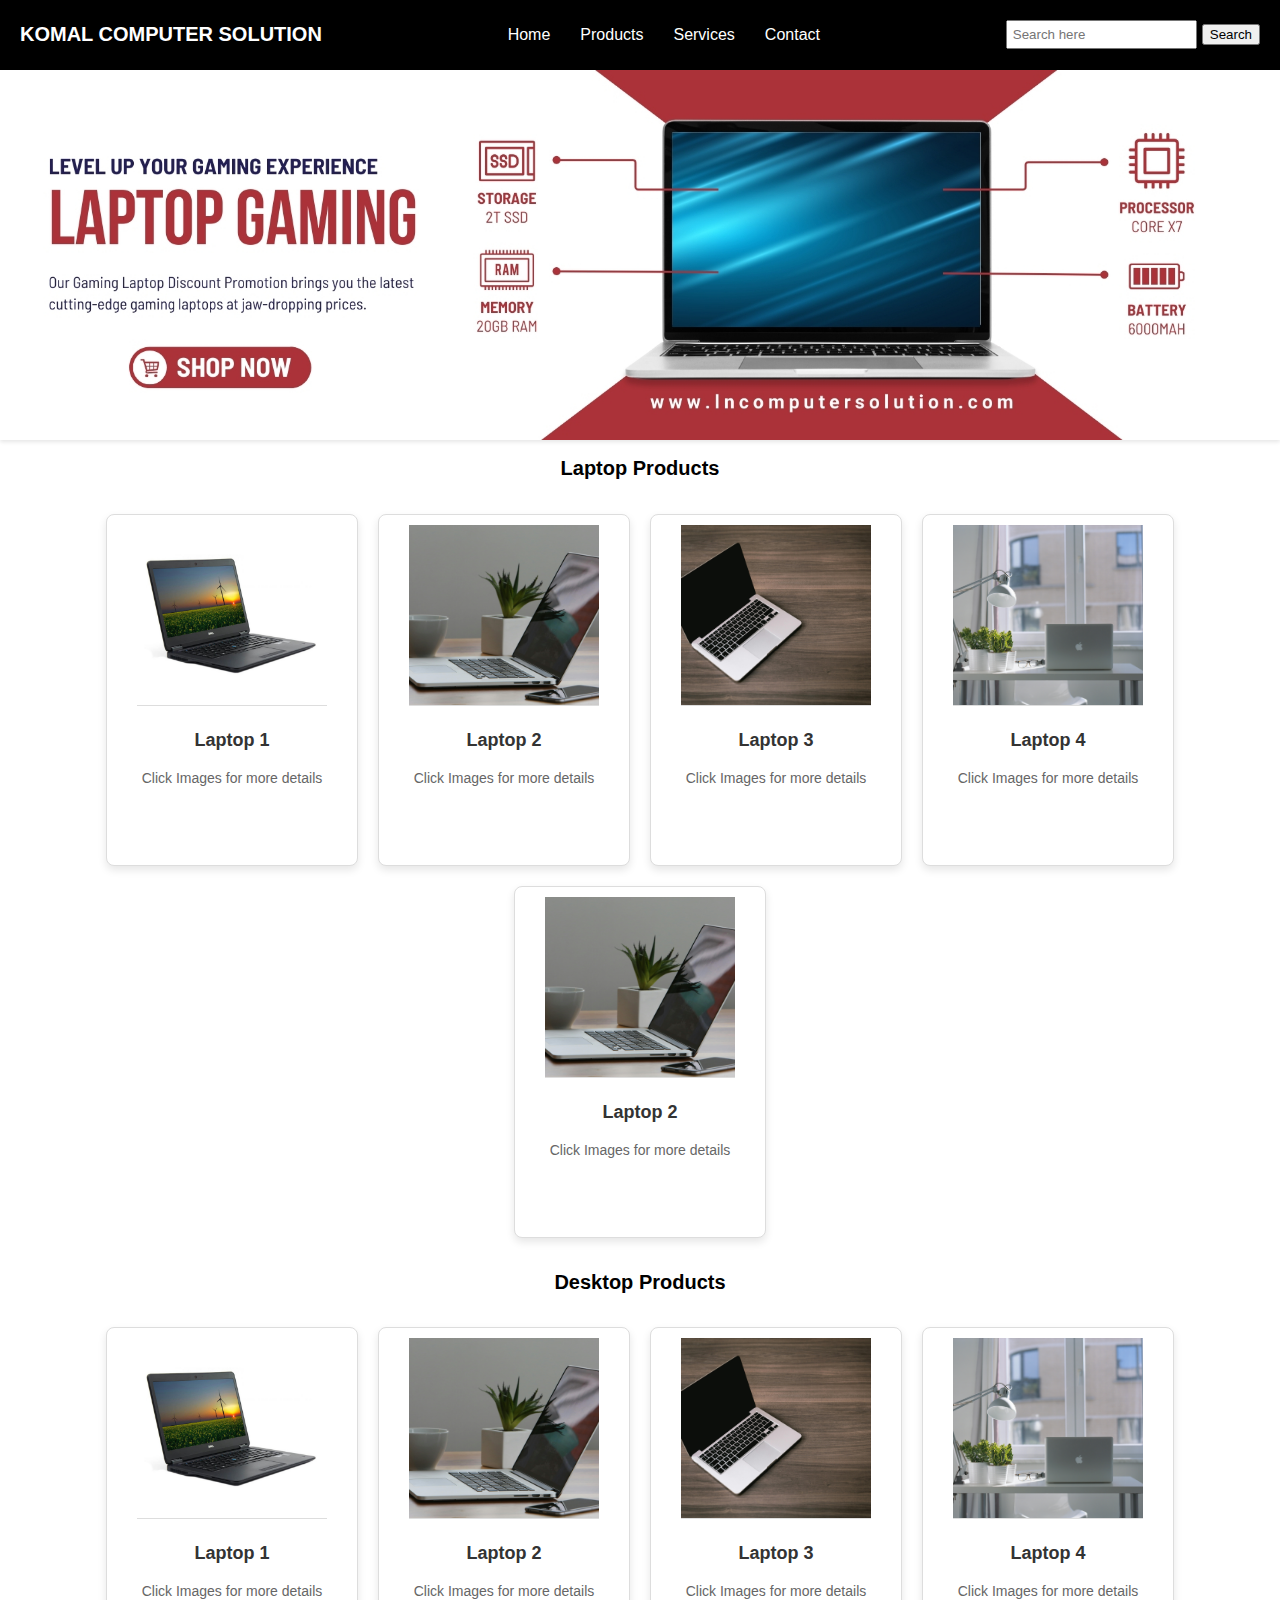
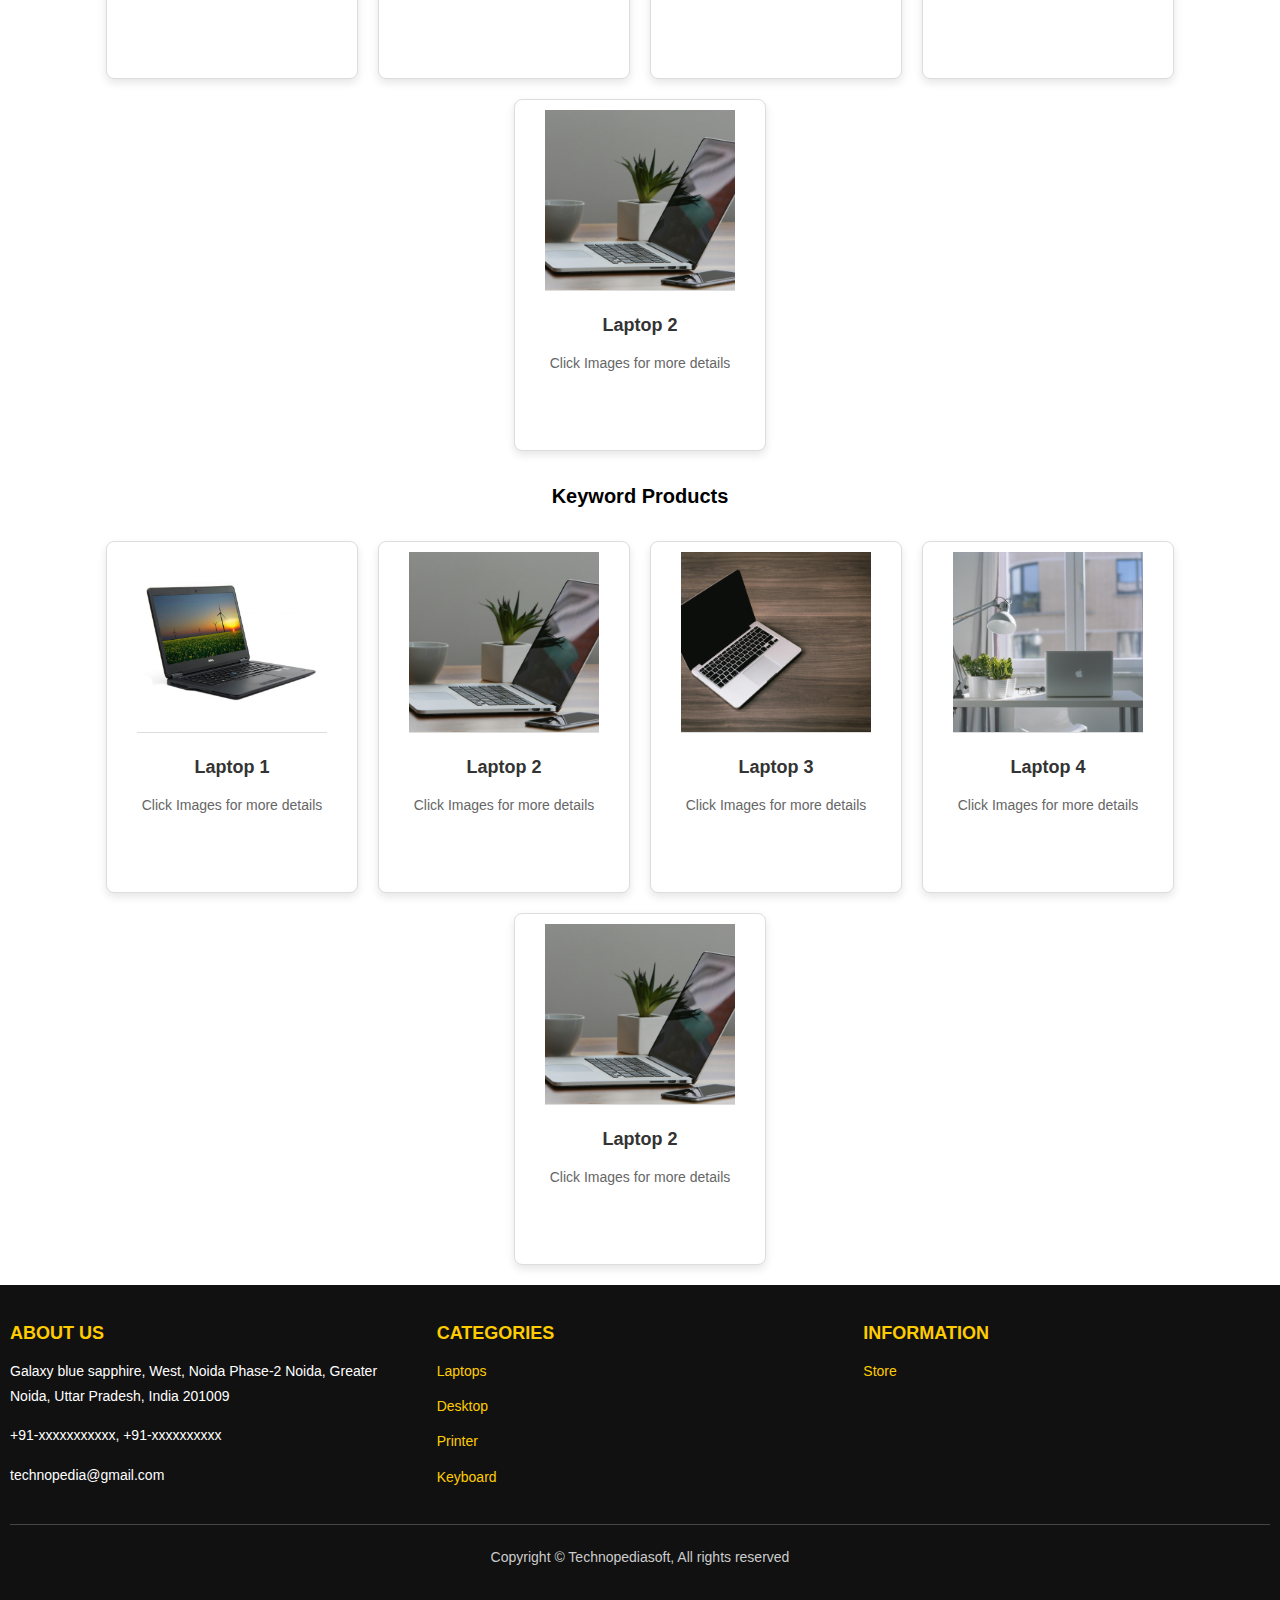
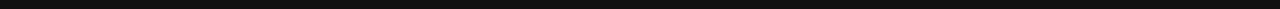
<file: index.html>
<!DOCTYPE html>
<html lang="en">

<head>
  <meta charset="UTF-8">
  <meta name="viewport" content="width=device-width, initial-scale=1.0">
  <title>Komal Computers</title>
  <link rel="stylesheet" href="header.css">
  <link rel="stylesheet" href="footer.css">
  <link rel="stylesheet" href="https://cdnjs.cloudflare.com/ajax/libs/font-awesome/6.7.2/css/all.min.css" integrity="sha512-Evv84Mr4kqVGRNSgIGL/F/aIDqQb7xQ2vcrdIwxfjThSH8CSR7PBEakCr51Ck+w+/U6swU2Im1vVX0SVk9ABhg==" crossorigin="anonymous" referrerpolicy="no-referrer" />

</head>

<body>
  <header>
    <div class="container">
      <h1>KOMAL COMPUTER SOLUTION</h1>
      <button class="toggle-btn" id="toggle-btn">☰</button>
      <nav id="nav-menu">
        <ul>
          <li><a href="index.html">Home</a></li>
          <li><a href="./product.html">Products</a></li>
          <li><a href="./service.html">Services</a></li>
          <li><a href="#contact">Contact</a></li>
        </ul>
      </nav>
      <div class="search-container">
        <input type="search" id="search" name="search" placeholder="Search here" required>
        <button type="submit">Search</button>
      </div>
    </div>
  </header>
  <div>
    <img class="ab" src="images/Laptop3.jpeg" alt="Laptop">
  </div>

  <h1>Laptop Products</h1>
  <div class="images-container">
    <div class="card">
      <a href="product.html">
        <img src="images/1.png" alt="Laptop 1">
      </a>
      <h3>Laptop 1</h3>
      <p>Click Images for more details</p>
    </div>
    <div class="card">
      <a href="product.html">
        <img src="images/2.jpg" alt="Laptop 2">
      </a>
      <h3>Laptop 2</h3>
      <p>Click Images for more details</p>
    </div>
    <div class="card">
      <a href="product.html">
        <img src="images/3.jpg" alt="Laptop 3">
      </a>
      <h3>Laptop 3</h3>
      <p>Click Images for more details</p>
    </div>
    <div class="card">
      <a href="product.html">
        <img src="images/4.jpg" alt="Laptop 4">
      </a>
      <h3>Laptop 4</h3>
      <p>Click Images for more details</p>
    </div>
    <div class="card">
      <a href="product.html">
        <img src="images/2.jpg" alt="Laptop 2">
      </a>
      <h3>Laptop 2</h3>
      <p>Click Images for more details</p>
    </div>

  </div>


  <h1>Desktop Products</h1>
  <div class="images-container">
    <div class="card">
      <a href="product.html">
        <img src="images/1.png" alt="Laptop 1">
      </a>
      <h3>Laptop 1</h3>
      <p>Click Images for more details</p>
    </div>
    <div class="card">
      <a href="product.html">
        <img src="images/2.jpg" alt="Laptop 2">
      </a>
      <h3>Laptop 2</h3>
      <p>Click Images for more details</p>
    </div>
    <div class="card">
      <a href="product.html">
        <img src="images/3.jpg" alt="Laptop 3">
      </a>
      <h3>Laptop 3</h3>
      <p>Click Images for more details</p>
    </div>
    <div class="card">
      <a href="product.html">
        <img src="images/4.jpg" alt="Laptop 4">
      </a>
      <h3>Laptop 4</h3>
      <p>Click Images for more details</p>
    </div>
    <div class="card">
      <a href="product.html">
        <img src="images/2.jpg" alt="Laptop 2">
      </a>
      <h3>Laptop 2</h3>
      <p>Click Images for more details</p>
    </div>

  </div>
  <h1>Keyword Products</h1>
  <div class="images-container">
    <div class="card">
      <a href="product.html">
        <img src="images/1.png" alt="Laptop 1">
      </a>
      <h3>Laptop 1</h3>
      <p>Click Images for more details</p>
    </div>
    <div class="card">
      <a href="product.html">
        <img src="images/2.jpg" alt="Laptop 2">
      </a>
      <h3>Laptop 2</h3>
      <p>Click Images for more details</p>
    </div>
    <div class="card">
      <a href="product.html">
        <img src="images/3.jpg" alt="Laptop 3">
      </a>
      <h3>Laptop 3</h3>
      <p>Click Images for more details</p>
    </div>
    <div class="card">
      <a href="product.html">
        <img src="images/4.jpg" alt="Laptop 4">
      </a>
      <h3>Laptop 4</h3>
      <p>Click Images for more details</p>
    </div>
    <div class="card">
      <a href="product.html">
        <img src="images/2.jpg" alt="Laptop 2">
      </a>
      <h3>Laptop 2</h3>
      <p>Click Images for more details</p>
    </div>

  </div>
  


  <footer class="footer-container">
    <div class="footer-content">
      <div class="footer-section about-us">
        <h3>ABOUT US</h3>
        <p>Galaxy blue sapphire, West, Noida Phase-2 Noida, Greater Noida, Uttar Pradesh, India 201009</p>
        <p>+91-xxxxxxxxxxx, +91-xxxxxxxxxx</p>
        <p>technopedia@gmail.com</p>
      </div>
      <div class="footer-section categories">
        <h3>CATEGORIES</h3>
        <ul>
          <li><a href="#laptops">Laptops</a></li>
          <li><a href="#desktop">Desktop</a></li>
          <li><a href="#printer">Printer</a></li>
          <li><a href="#keyboard">Keyboard</a></li>
        </ul>
      </div>
      <div class="footer-section information">
        <h3>INFORMATION</h3>
        <ul>
          <li><a href="#store">Store</a></li>
        </ul>
      </div>
    </div>
    <div class="footer-copyright">
      <p>Copyright © Technopediasoft, All rights reserved</p>
    </div>
  </footer>

<script src="toggle.js"></script>
</body>
</html>
</file>
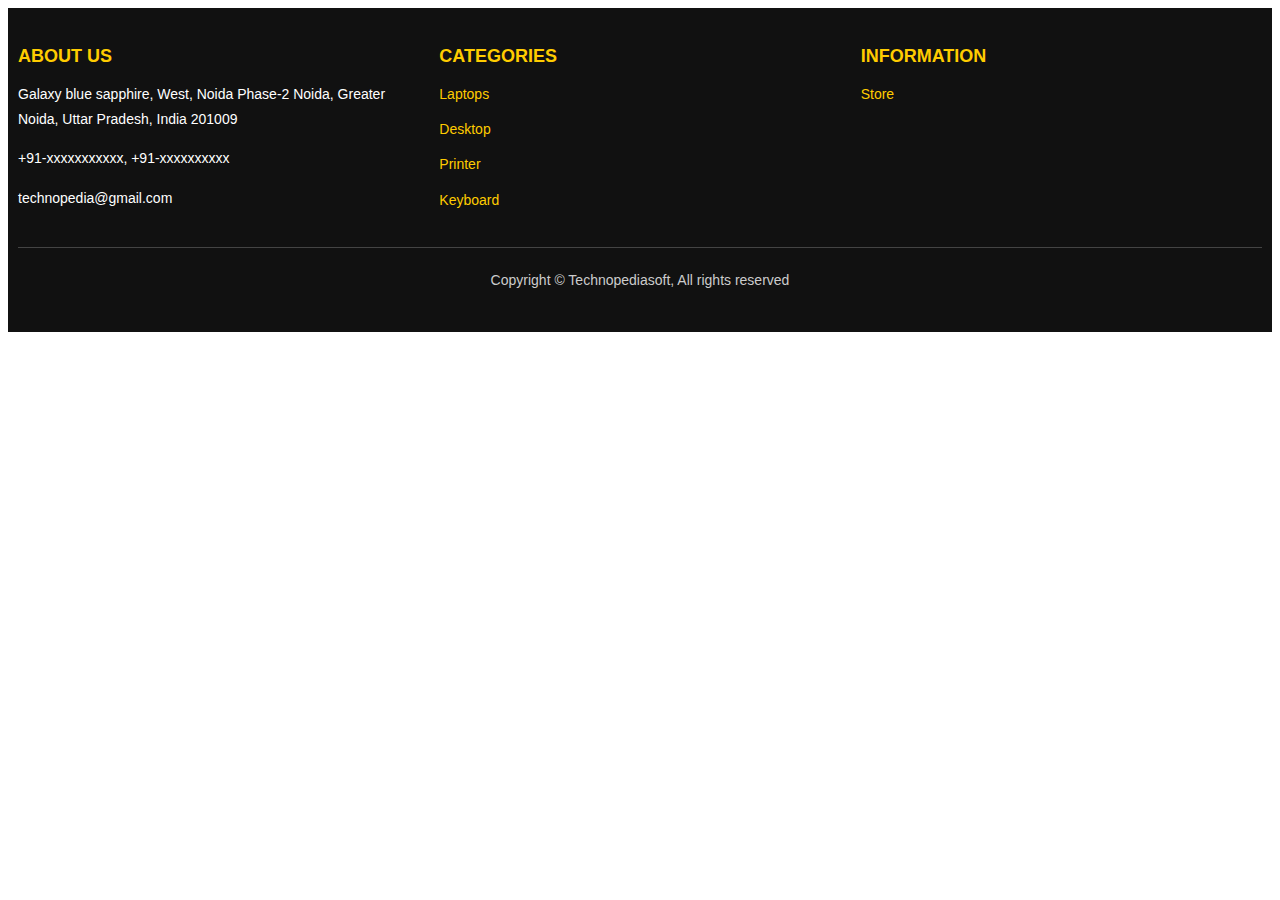
<file: footer.html>
<!DOCTYPE html>
<html lang="en">
<head>
  <meta charset="UTF-8">
  <meta name="viewport" content="width=device-width, initial-scale=1.0">
  <title>Responsive Footer</title>
  <!-- Link to the CSS file -->
  <link rel="stylesheet" href="footer.css">
  <!-- Link to Font Awesome for icons -->

</head>
<body>
  <footer class="footer-container">
    <div class="footer-content">
      <div class="footer-section about-us">
        <h3>ABOUT US</h3>
        <p>Galaxy blue sapphire, West, Noida Phase-2 Noida, Greater Noida, Uttar Pradesh, India 201009</p>
        <p>+91-xxxxxxxxxxx, +91-xxxxxxxxxx</p>
        <p>technopedia@gmail.com</p>
      </div>
      <div class="footer-section categories">
        <h3>CATEGORIES</h3>
        <ul>
          <li><a href="#laptops">Laptops</a></li>
          <li><a href="#desktop">Desktop</a></li>
          <li><a href="#printer">Printer</a></li>
          <li><a href="#keyboard">Keyboard</a></li>
        </ul>
      </div>
      <div class="footer-section information">
        <h3>INFORMATION</h3>
        <ul>
          <li><a href="#store">Store</a></li>
        </ul>
      </div>
    </div>
    <div class="footer-copyright">
      <p>Copyright © Technopediasoft, All rights reserved</p>
    </div>
  </footer>
  
  
</body>
</html>
</file>
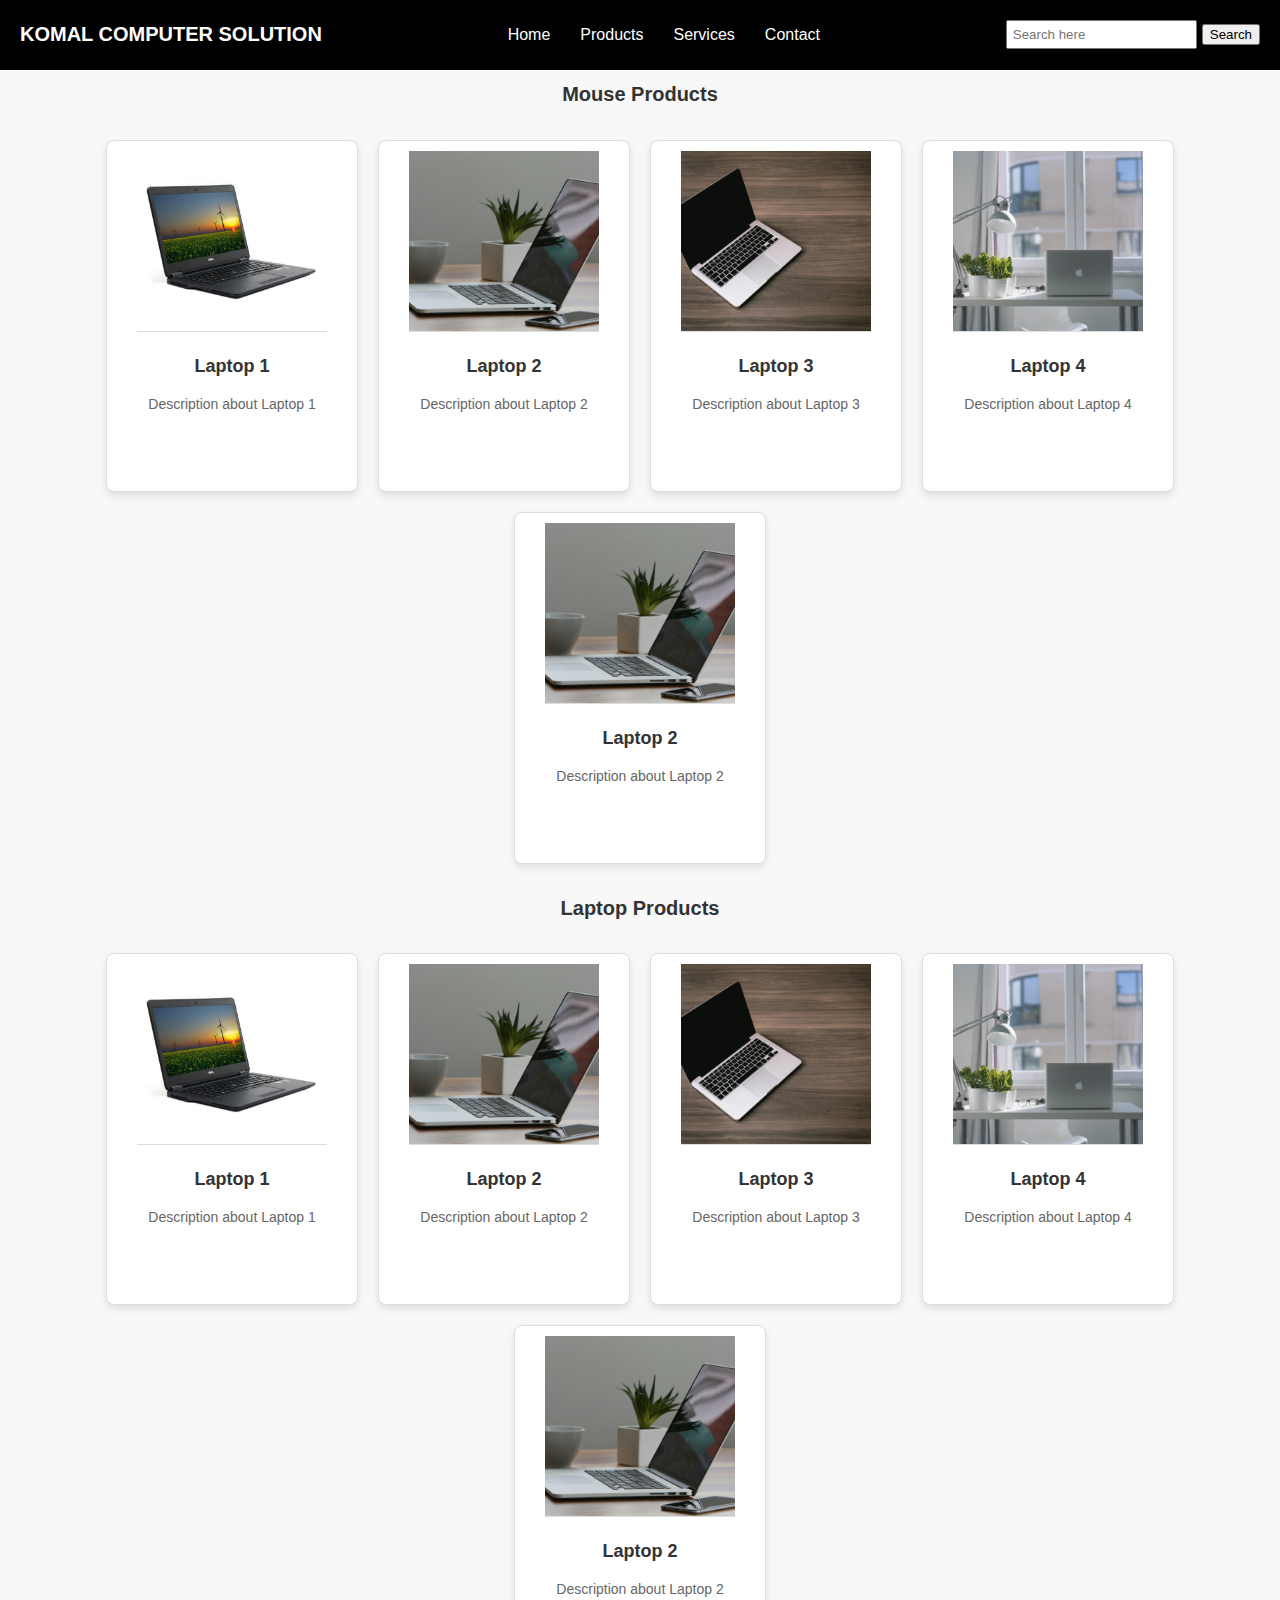
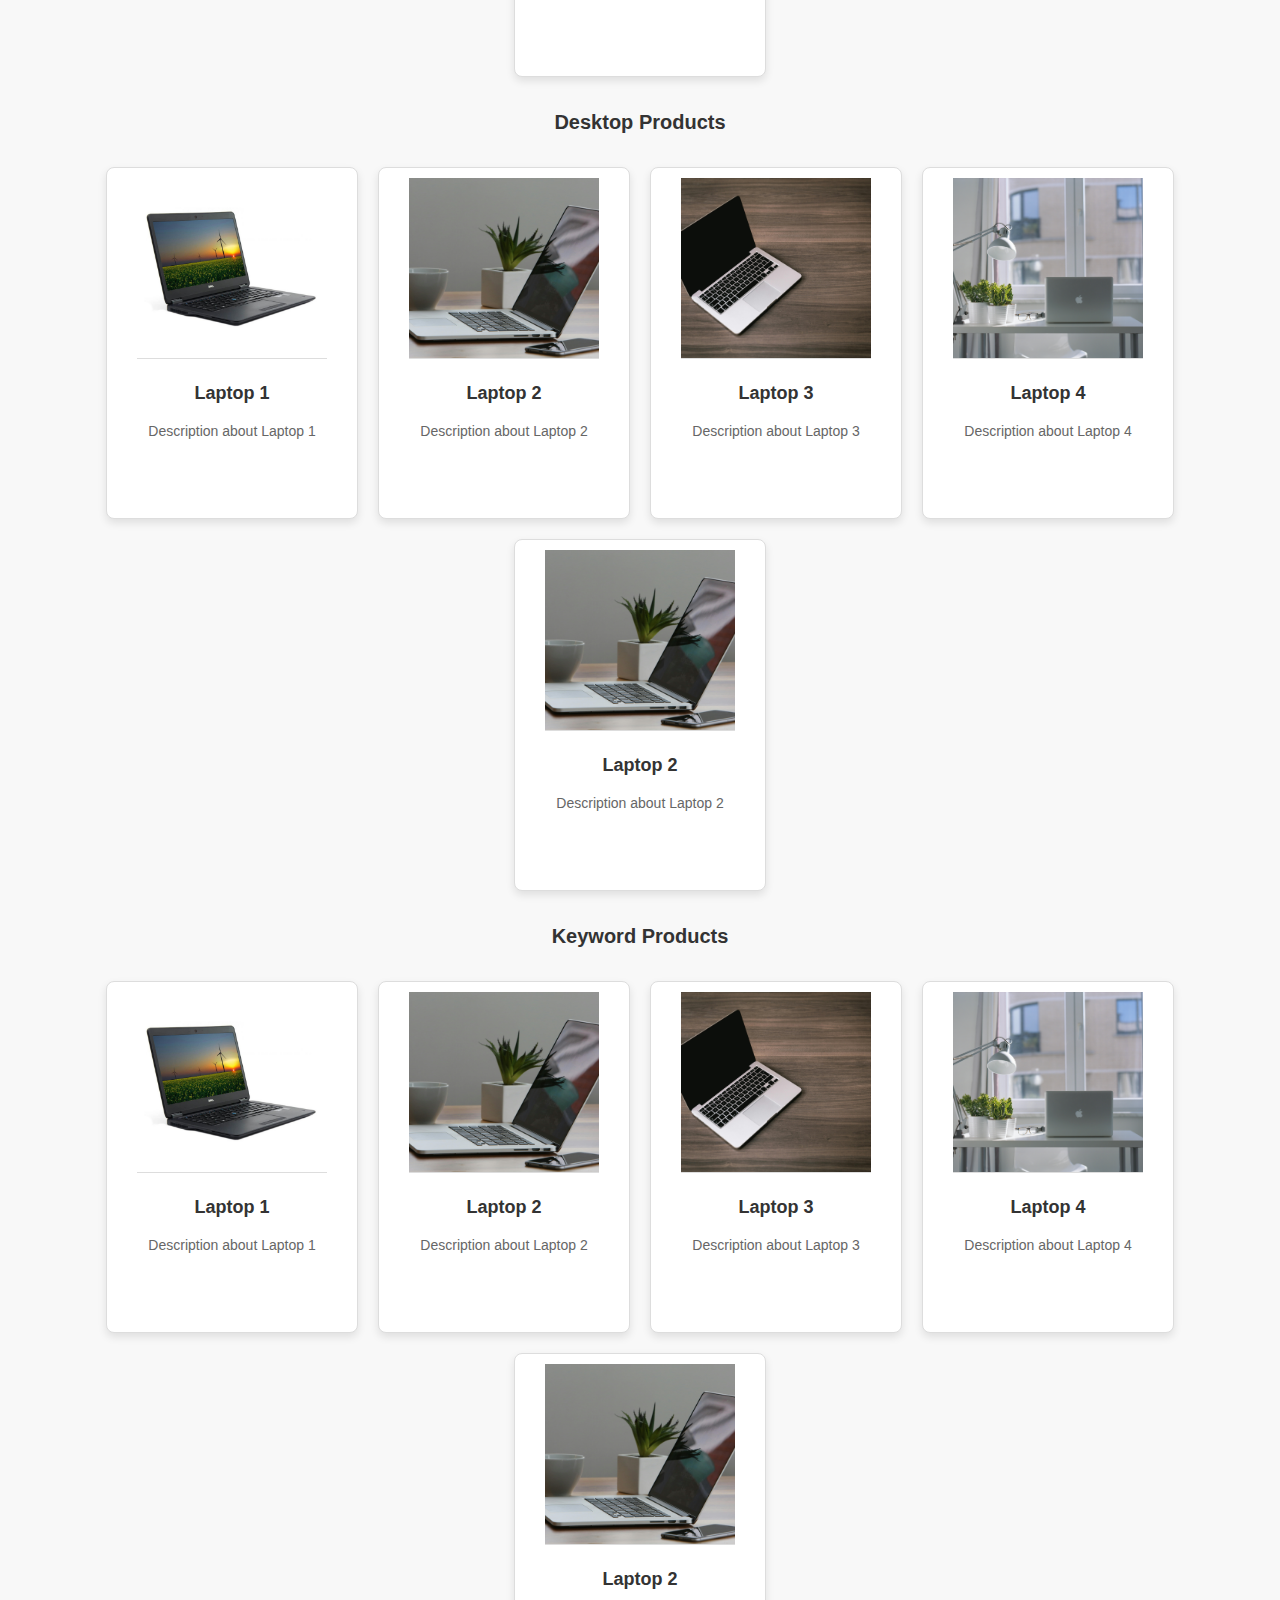
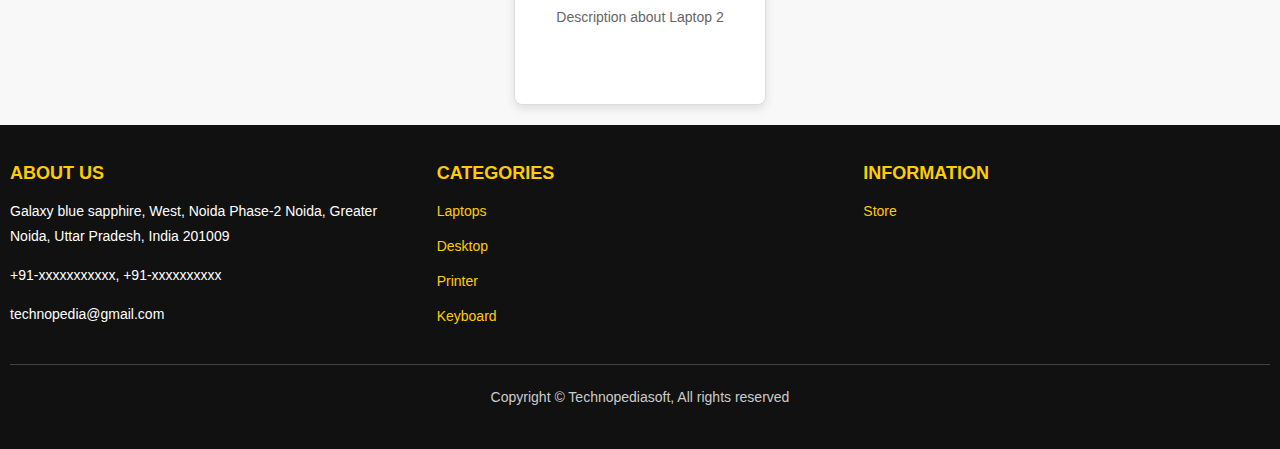
<file: product.html>
<!DOCTYPE html>
<html lang="en">
<head>
  <meta charset="UTF-8">
  <meta name="viewport" content="width=device-width, initial-scale=1.0">
  <title>Product Details</title>
  <link rel="stylesheet" href="product.css">
  <link rel="stylesheet" href="footer.css">
  <link rel="stylesheet" href="header.css">
  
</head>
<body>
  <header>
    <div class="container">
      <h1>KOMAL COMPUTER SOLUTION</h1>
      <button class="toggle-btn" id="toggle-btn">☰</button>
      <nav id="nav-menu">
        <ul>
          <li><a href="./index.html">Home</a></li>
          <li><a href="product.html">Products</a></li>
          <li><a href="service.html">Services</a></li>
          <li><a href="#contact">Contact</a></li>
        </ul>
      </nav>
      <div class="search-container">
        <input type="search" id="search" name="search" placeholder="Search here" required>
        <button type="submit">Search</button>
      </div>
    </div>
  </header>
  <h1>Mouse Products</h1>
  <div class="images-container">
    <div class="card">
      <a href="laptop.html">
        <img src="./images/1.png" alt="Laptop 1">
      </a>
      <h3>Laptop 1</h3>
      <p>Description about Laptop 1</p>
    </div>
    <div class="card">
      <a href="laptop.html">
        <img src="./images/2.jpg" alt="Laptop 2">
      </a>
      <h3>Laptop 2</h3>
      <p>Description about Laptop 2</p>
    </div>
    <div class="card">
      <a href="laptop.html">
        <img src="./images/3.jpg" alt="Laptop 3">
      </a>
      <h3>Laptop 3</h3>
      <p>Description about Laptop 3</p>
    </div>
    <div class="card">
      <a href="laptop.html">
        <img src="./images/4.jpg" alt="Laptop 4">
      </a>
      <h3>Laptop 4</h3>
      <p>Description about Laptop 4</p>
    </div>
    <div class="card">
      <a href="laptop.html">
        <img src="./images/2.jpg" alt="Laptop 2">
      </a>
      <h3>Laptop 2</h3>
      <p>Description about Laptop 2</p>
    </div>

  </div>

  <h1>Laptop Products</h1>
  <div class="images-container">
    <div class="card">
      <a href="laptop.html">
        <img src="images/1.png" alt="Laptop 1">
      </a>
      <h3>Laptop 1</h3>
      <p>Description about Laptop 1</p>
    </div>
    <div class="card">
      <a href="laptop.html">
        <img src="images/2.jpg" alt="Laptop 2">
      </a>
      <h3>Laptop 2</h3>
      <p>Description about Laptop 2</p>
    </div>
    <div class="card">
      <a href="laptop.html">
        <img src="images/3.jpg" alt="Laptop 3">
      </a>
      <h3>Laptop 3</h3>
      <p>Description about Laptop 3</p>
    </div>
    <div class="card">
      <a href="laptop.html">
        <img src="images/4.jpg" alt="Laptop 4">
      </a>
      <h3>Laptop 4</h3>
      <p>Description about Laptop 4</p>
    </div>
    <div class="card">
      <a href="laptop.html">
        <img src="images/2.jpg" alt="Laptop 2">
      </a>
      <h3>Laptop 2</h3>
      <p>Description about Laptop 2</p>
    </div>

  </div>


  <h1>Desktop Products</h1>
  <div class="images-container">
    <div class="card">
      <a href="desktop.html">
        <img src="images/1.png" alt="Laptop 1">
      </a>
      <h3>Laptop 1</h3>
      <p>Description about Laptop 1</p>
    </div>
    <div class="card">
      <a href="desktop.html">
        <img src="images/2.jpg" alt="Laptop 2">
      </a>
      <h3>Laptop 2</h3>
      <p>Description about Laptop 2</p>
    </div>
    <div class="card">
      <a href="desktop.html">
        <img src="images/3.jpg" alt="Laptop 3">
      </a>
      <h3>Laptop 3</h3>
      <p>Description about Laptop 3</p>
    </div>
    <div class="card">
      <a href="desktop.html">
        <img src="images/4.jpg" alt="Laptop 4">
      </a>
      <h3>Laptop 4</h3>
      <p>Description about Laptop 4</p>
    </div>
    <div class="card">
      <a href="desktop.html">
        <img src="images/2.jpg" alt="Laptop 2">
      </a>
      <h3>Laptop 2</h3>
      <p>Description about Laptop 2</p>
    </div>

  </div>
  <h1>Keyword Products</h1>
  <div class="images-container">
    <div class="card">
      <a href="keyboard.html">
        <img src="images/1.png" alt="Laptop 1">
      </a>
      <h3>Laptop 1</h3>
      <p>Description about Laptop 1</p>
    </div>
    <div class="card">
      <a href="keyboard.html">
        <img src="images/2.jpg" alt="Laptop 2">
      </a>
      <h3>Laptop 2</h3>
      <p>Description about Laptop 2</p>
    </div>
    <div class="card">
      <a href="keyboard.html">
        <img src="images/3.jpg" alt="Laptop 3">
      </a>
      <h3>Laptop 3</h3>
      <p>Description about Laptop 3</p>
    </div>
    <div class="card">
      <a href="keyboard.html">
        <img src="images/4.jpg" alt="Laptop 4">
      </a>
      <h3>Laptop 4</h3>
      <p>Description about Laptop 4</p>
    </div>
    <div class="card">
      <a href="keyboard.html">
        <img src="images/2.jpg" alt="Laptop 2">
      </a>
      <h3>Laptop 2</h3>
      <p>Description about Laptop 2</p>
    </div>

  </div>
  
  <!-- Footer Section -->
  <footer class="footer-container">
    <div class="footer-content">
      <div class="footer-section about-us">
        <h3>ABOUT US</h3>
        <p>Galaxy blue sapphire, West, Noida Phase-2 Noida, Greater Noida, Uttar Pradesh, India 201009</p>
        <p>+91-xxxxxxxxxxx, +91-xxxxxxxxxx</p>
        <p>technopedia@gmail.com</p>
      </div>
      <div class="footer-section categories">
        <h3>CATEGORIES</h3>
        <ul>
          <li><a href="#laptops">Laptops</a></li>
          <li><a href="#desktop">Desktop</a></li>
          <li><a href="#printer">Printer</a></li>
          <li><a href="#keyboard">Keyboard</a></li>
        </ul>
      </div>
      <div class="footer-section information">
        <h3>INFORMATION</h3>
        <ul>
          <li><a href="#store">Store</a></li>
        </ul>
      </div>
    </div>
    <div class="footer-copyright">
      <p>Copyright © Technopediasoft, All rights reserved</p>
    </div>
  </footer>
  <script src="toggle.js"></script>
</body>
</html>
</file>
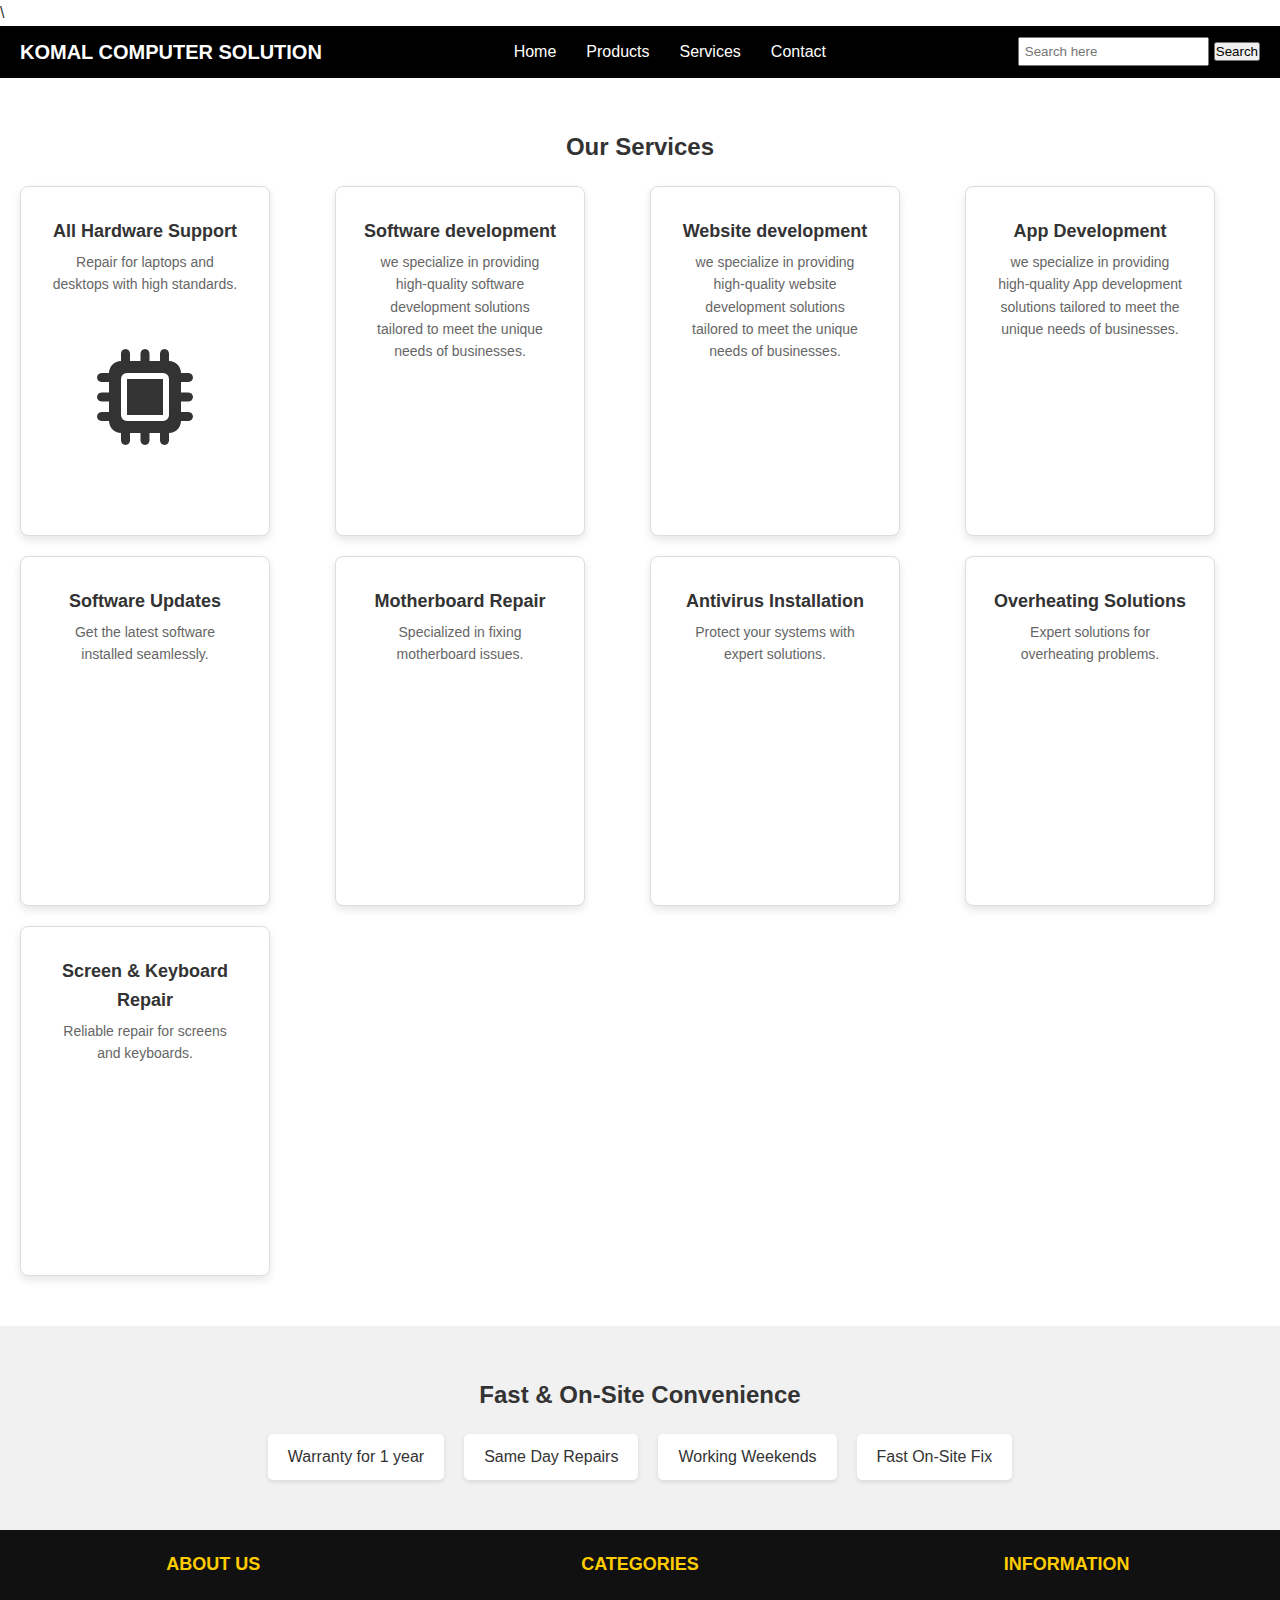
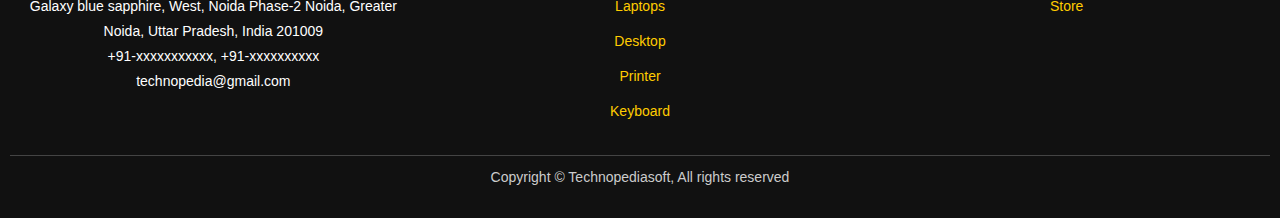
<file: service.html>
<!DOCTYPE html>
<html lang="en">
<head>
  <meta charset="UTF-8">
  <meta name="viewport" content="width=device-width, initial-scale=1.0">
  <title>Computer Repair Services</title>\
  <link rel="stylesheet" href="https://cdnjs.cloudflare.com/ajax/libs/font-awesome/6.7.2/css/all.min.css" integrity="sha512-Evv84Mr4kqVGRNSgIGL/F/aIDqQb7xQ2vcrdIwxfjThSH8CSR7PBEakCr51Ck+w+/U6swU2Im1vVX0SVk9ABhg==" crossorigin="anonymous" referrerpolicy="no-referrer" />

  <link rel="stylesheet" href="service.css">
  <link rel="stylesheet" href="header.css">
  <link rel="stylesheet" href="footer.css"> 

</head>
<body>
    <header>
        <div class="container">
          <h1>KOMAL COMPUTER SOLUTION</h1>
          <button class="toggle-btn" id="toggle-btn">☰</button>
          <nav id="nav-menu">
            <ul>
              <li><a href="./index.html">Home</a></li>
              <li><a href="product.html">Products</a></li>
              <li><a href="#services">Services</a></li>
              <li><a href="#contact">Contact</a></li>
            </ul>
          </nav>
          <div class="search-container">
            <input type="search" id="search" name="search" placeholder="Search here" required>
            <button type="submit">Search</button>
          </div>
        </div>
      </header>

  <section class="services">
    <div class="container234">
      <h2>Our Services</h2>
      <div class="service-cards">
        <div class="card">
          <h3>All Hardware Support</h3>
          <p>Repair for laptops and desktops with high standards.</p>
          <i class="fa fa-solid fa-microchip fa-6x" ></i>
        </div>
        <div class="card">
            <h3>Software development</h3>
            <p>we specialize in providing high-quality software development solutions tailored to meet the unique needs of businesses.</p>
          </div>
          <div class="card">
            <h3>Website development</h3>
            <p>we specialize in providing high-quality website development solutions tailored to meet the unique needs of businesses.</p>
          </div>
          <div class="card">
            <h3>App Development</h3>
            <p>we specialize in providing high-quality App development solutions tailored to meet the unique needs of businesses.</p>
          </div>
        <div class="card">
          <h3>Software Updates</h3>
          <p>Get the latest software installed seamlessly.</p>
        </div>
        <div class="card">
          <h3>Motherboard Repair</h3>
          <p>Specialized in fixing motherboard issues.</p>
        </div>
        <div class="card">
          <h3>Antivirus Installation</h3>
          <p>Protect your systems with expert solutions.</p>
        </div>
        <div class="card">
          <h3>Overheating Solutions</h3>
          <p>Expert solutions for overheating problems.</p>
        </div>
        <div class="card">
          <h3>Screen & Keyboard Repair</h3>
          <p>Reliable repair for screens and keyboards.</p>
        </div>
      </div>
    </div>
  </section>

  <section class="convenience">
    <div class="container234">
      <h2>Fast & On-Site Convenience</h2>
      <ul>
        <li>Warranty for 1 year</li>
        <li>Same Day Repairs</li>
        <li>Working Weekends</li>
        <li>Fast On-Site Fix</li>
      </ul>
    </div>
  </section>

  <footer class="footer-container">
    <div class="footer-content">
      <div class="footer-section about-us">
        <h3>ABOUT US</h3>
        <p>Galaxy blue sapphire, West, Noida Phase-2 Noida, Greater Noida, Uttar Pradesh, India 201009</p>
        <p>+91-xxxxxxxxxxx, +91-xxxxxxxxxx</p>
        <p>technopedia@gmail.com</p>
      </div>
      <div class="footer-section categories">
        <h3>CATEGORIES</h3>
        <ul>
          <li><a href="#laptops">Laptops</a></li>
          <li><a href="#desktop">Desktop</a></li>
          <li><a href="#printer">Printer</a></li>
          <li><a href="#keyboard">Keyboard</a></li>
        </ul>
      </div>
      <div class="footer-section information">
        <h3>INFORMATION</h3>
        <ul>
          <li><a href="#store">Store</a></li>
        </ul>
      </div>
    </div>
    <div class="footer-copyright">
      <p>Copyright © Technopediasoft, All rights reserved</p>
    </div>
  </footer>
  <script src="toggle.js"></script>

</body>
</html>
</file>
<file: header.css>
body {
  margin: 0;
  padding: 0;
  font-family: Arial, sans-serif;
}

header {
  background-color: black;
  color: white;
  padding: 10px 20px;
  position: sticky;
  top: 0;
  z-index: 1000;
}

.container {
  display: flex;
  justify-content: space-between;
  align-items: center;
  width: 100%;
  margin: 0;
}

h1 {
  font-size: 20px;
  text-align: center;
}

.toggle-btn {
  display: none;
  font-size: 24px;
  background: none;
  border: none;
  color: white;
  cursor: pointer;
}

nav {
  display: flex;
  align-items: center;
}

nav ul {
  display: flex;
  list-style: none;
  padding: 0;
  margin: 0;
}

nav ul li {
  margin: 0 15px;
}

nav ul li a {
  text-decoration: none;
  color: white;
  font-size: 16px;
}

.search-container {
  display: flex;
  align-items: center;
}

.search-container input {
  padding: 5px;
  margin-right: 5px;
}

/* Responsive Image for Banner */
.ab {
  width: 100%;
  max-height: 60vh;
  height: auto;
  object-fit: cover;
  box-shadow: 0 2px 4px rgba(0, 0, 0, 0.1);
}


.images-container {
  display: flex;
  justify-content: space-around;
  align-items: center;
  flex-wrap: wrap;
  padding: 20px;
  /* box-shadow: 0 2px 4px rgba(0, 0, 0, 0.1); */
}

.images-container img {
  width: 100%;
  max-width: 190px;
  height: auto;
  margin: 10px;
  transition: transform 0.3s ease;
}

.images-container img:hover {
  transform: scale(1.1);
  cursor: pointer;
}

/* Responsive Design */
@media (max-width: 768px) {
  .toggle-btn {
    display: block;
  }

  nav {
    display: none;
    flex-direction: column;
    background: #333;
    position: absolute;
    top: 100%;
    left: 0;
    width: 100%;
  }

  nav.active {
    display: flex;
  }

  nav ul {
    flex-direction: column;
    text-align: center;
  }

  nav ul li {
    margin: 10px 0;
  }

  .search-container {
    flex-direction: column;
    margin-top: 10px;
  }

  .images-container img {
    max-width: 150px;
  }
}

@media (max-width: 480px) {
  h1 {
    font-size: 18px;
  }

  nav ul li a {
    font-size: 14px;
  }

  .search-container input {
    width: 100%;
    margin-bottom: 5px;
  }

  .images-container img {
    max-width: 120px;
  }
}
.images-container {
  display: flex;
  flex-wrap: wrap;
  justify-content: center;
  gap: 20px;
  padding: 20px;
}
/* card styling */
.card {
  width: 250px;
  height: 350px; 
  border: 1px solid #ddd;
  border-radius: 8px;
  box-shadow: 0 4px 8px rgba(0, 0, 0, 0.1);
  overflow: hidden;
  text-align: center;
  background-color: #fff;
  transition: transform 0.3s ease, box-shadow 0.3s ease;
  display: flex;
  flex-direction: column;
  justify-content: space-between;
}

.card:hover {
  transform: translateY(-5px);
  box-shadow: 0 6px 12px rgba(0, 0, 0, 0.2);
}

.card img {
  width: 100%;
  height: 180px; 
  object-fit: cover; 
  border-bottom: 1px solid #ddd;
}

.card h3 {
  margin: 10px 0 5px;
  font-size: 18px;
  color: #333;
}

.card p {
  font-size: 14px;
  color: #666;
  padding: 0 10px 10px;
  flex-grow: 1; 
}

/* Media Queries for Responsive Design */
@media (max-width: 768px) {
  .card {
    width: 200px;
    height: 300px;
  }

  .card h3 {
    font-size: 16px;
  }

  .card p {
    font-size: 12px;
  }
}

@media (max-width: 480px) {
  .images-container {
    flex-direction: column;
    align-items: center;
  }

  .card {
    width: 90%;
    height: auto; 
  }

  .card img {
    height: 150px;
  }
}
</file>
<file: footer.css>
.footer-container {
  background-color: #111;
  color: #fff;
  font-family: Arial, sans-serif;
  padding: 20px 10px;
}

.footer-content {
  display: flex;
  justify-content: space-around;
  flex-wrap: wrap;
  gap: 20px;
}

.footer-section {
  flex: 1;
  min-width: 200px;
}

.footer-section h3 {
  margin-bottom: 15px;
  font-size: 18px;
  font-weight: bold;
  text-transform: uppercase;
  color: #ffcc00;
}

.footer-section p,
.footer-section ul {
  font-size: 14px;
  line-height: 1.8;
}

.footer-section ul {
  list-style: none;
  padding: 0;
}

.footer-section ul li {
  margin-bottom: 10px;
}

.footer-section ul li a {
  text-decoration: none;
  color: #ffcc00;
}

.footer-section ul li a:hover {
  color: #fff;
}

/* Copyright Section */
.footer-copyright {
  display: flex;
  justify-content: center;
  align-items: center;
  text-align: center;
  margin-top: 20px;
  font-size: 14px;
  border-top: 1px solid #444;
  padding: 10px 0;
  color: #ccc;
}


@media (max-width: 768px) {
  .footer-content {
    flex-direction: column;
    align-items: center;
    text-align: center;
  }
}
</file>
<file: product.css>
body {
    font-family: Arial, sans-serif;
    margin: 0;
    padding: 0;
    background-color: #f8f8f8;
    color: #333;
  }
  
  .images-container {
    display: flex;
    flex-wrap: wrap;
    justify-content: center;
    gap: 20px;
    padding: 20px;
  }
  /* card styling */
  .card {
    width: 250px;
    height: 350px; 
    border: 1px solid #ddd;
    border-radius: 8px;
    box-shadow: 0 4px 8px rgba(0, 0, 0, 0.1);
    overflow: hidden;
    text-align: center;
    background-color: #fff;
    transition: transform 0.3s ease, box-shadow 0.3s ease;
    display: flex;
    flex-direction: column;
    justify-content: space-between;
  }
  
  .card:hover {
    transform: translateY(-5px);
    box-shadow: 0 6px 12px rgba(0, 0, 0, 0.2);
  }
  
  .card img {
    width: 100%;
    height: 180px; 
    object-fit: cover;
    border-bottom: 1px solid #ddd;
  }
  
  .card h3 {
    margin: 10px 0 5px;
    font-size: 18px;
    color: #333;
  }
  
  .card p {
    font-size: 14px;
    color: #666;
    padding: 0 10px 10px;
    flex-grow: 1; 
  }
  
  /* Media Queries for Responsive Design */
  @media (max-width: 768px) {
    .card {
      width: 200px;
      height: 300px;
    }
  
    .card h3 {
      font-size: 16px;
    }
  
    .card p {
      font-size: 12px;
    }
  }
  
  @media (max-width: 480px) {
    .images-container {
      flex-direction: column;
      align-items: center;
    }
  
    .card {
      width: 90%;
      height: auto;
    }
  
    .card img {
      height: 150px; 
    }
  }
</file>
<file: service.css>
* {
    margin: 0;
    padding: 0;
    box-sizing: border-box;
  }
  
  body {
    font-family: Arial, sans-serif;
    line-height: 1.6;
    color: #333;
  }
  
  
  .services {
    padding: 50px 20px;
  }
  
  .services h2 {
    text-align: center;
    margin-bottom: 20px;
  }
  
  .service-cards {
    display: grid;
    grid-template-columns: repeat(auto-fit, minmax(250px, 1fr));
    gap: 20px;
  }
  
  .card {
    background: #f9f9f9;
    padding: 20px;
    border-radius: 8px;
    box-shadow: 0 4px 6px rgba(0, 0, 0, 0.1);
    transition: transform 0.3s, box-shadow 0.3s;
  }

  .card .fa{
    margin-bottom : 70px;
  }
  
  .card:hover {
    transform: translateY(-10px);
    box-shadow: 0 6px 12px rgba(0, 0, 0, 0.2);
  }
  
  .card h3 {
    margin-bottom: 10px;
    font-size: 1.5rem;
    color: #2d89ef;
  }
  
  .card p {
    font-size: 1rem;
  }
  
  .convenience {
    background: #f1f1f1;
    padding: 50px 20px;
    text-align: center;
  }
  
  .convenience h2 {
    margin-bottom: 20px;
  }
  
  .convenience ul {
    list-style: none;
    display: flex;
    justify-content: center;
    gap: 20px;
    flex-wrap: wrap;
  }
  
  .convenience li {
    background: #fff;
    padding: 10px 20px;
    border-radius: 5px;
    box-shadow: 0 2px 4px rgba(0, 0, 0, 0.1);
    transition: transform 0.3s, background-color 0.3s;
  }
  
  .convenience li:hover {
    background: #2d89ef;
    color: #fff;
    transform: translateY(-5px);
  }
  
  footer {
    background: #333;
    color: #fff;
    text-align: center;
    padding: 10px 20px;
  }
  
  footer p {
    margin: 0;
  }
</file>
